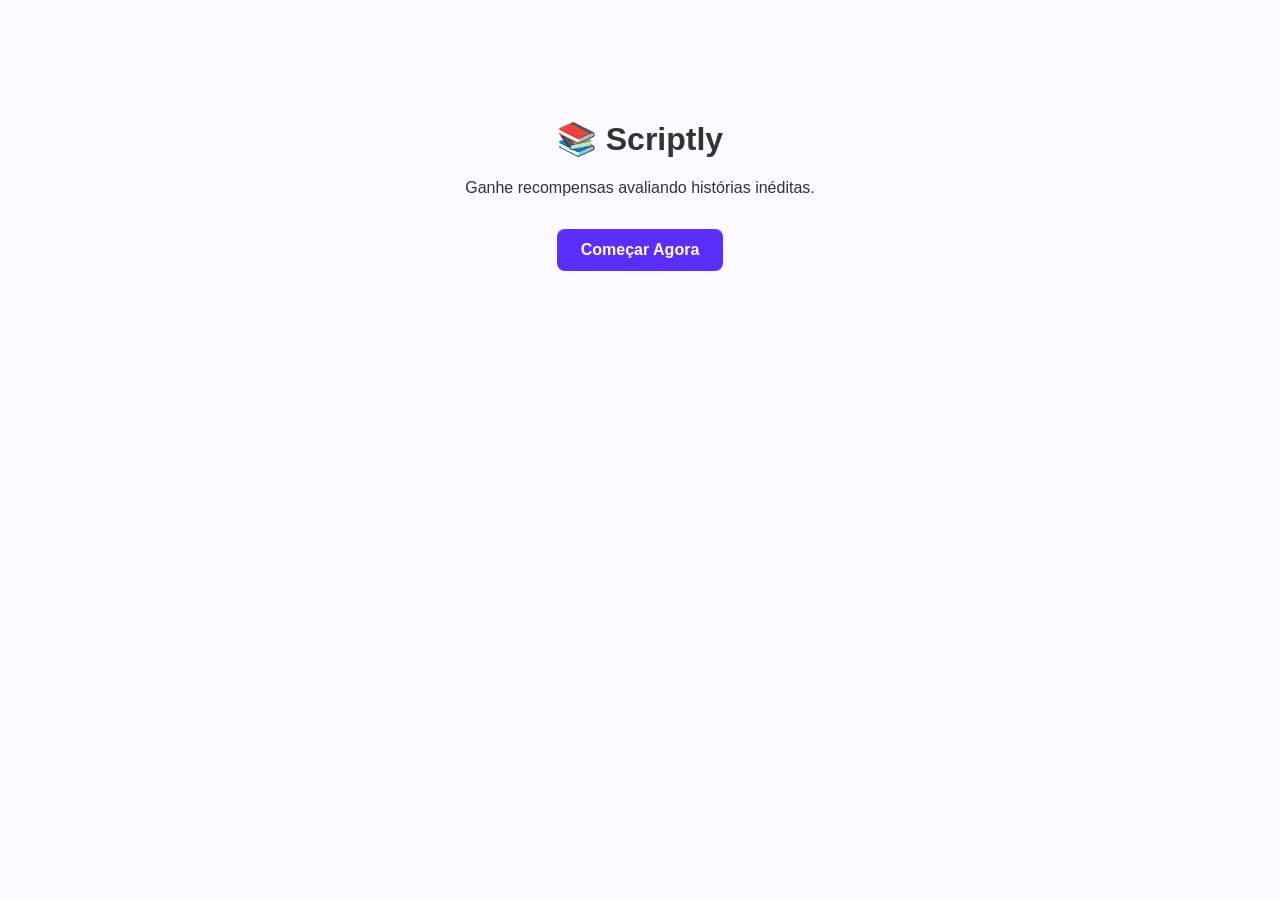
<file: index.html>
<!DOCTYPE html>
<html lang="pt-br">
<head>
  <meta charset="UTF-8" />
  <meta name="viewport" content="width=device-width, initial-scale=1.0"/>
  <title>BELLA LEITURA - Leitura que rende💸💸</title>
  <link rel="stylesheet" href="style.css"/>
</head>
<body>
  <header>
    <h1>📚 Scriptly</h1>
    <p>Ganhe recompensas avaliando histórias inéditas.</p>
    <a href="books.html" class="btn">Começar Agora</a>
  </header>
</body>
</html>
</file>
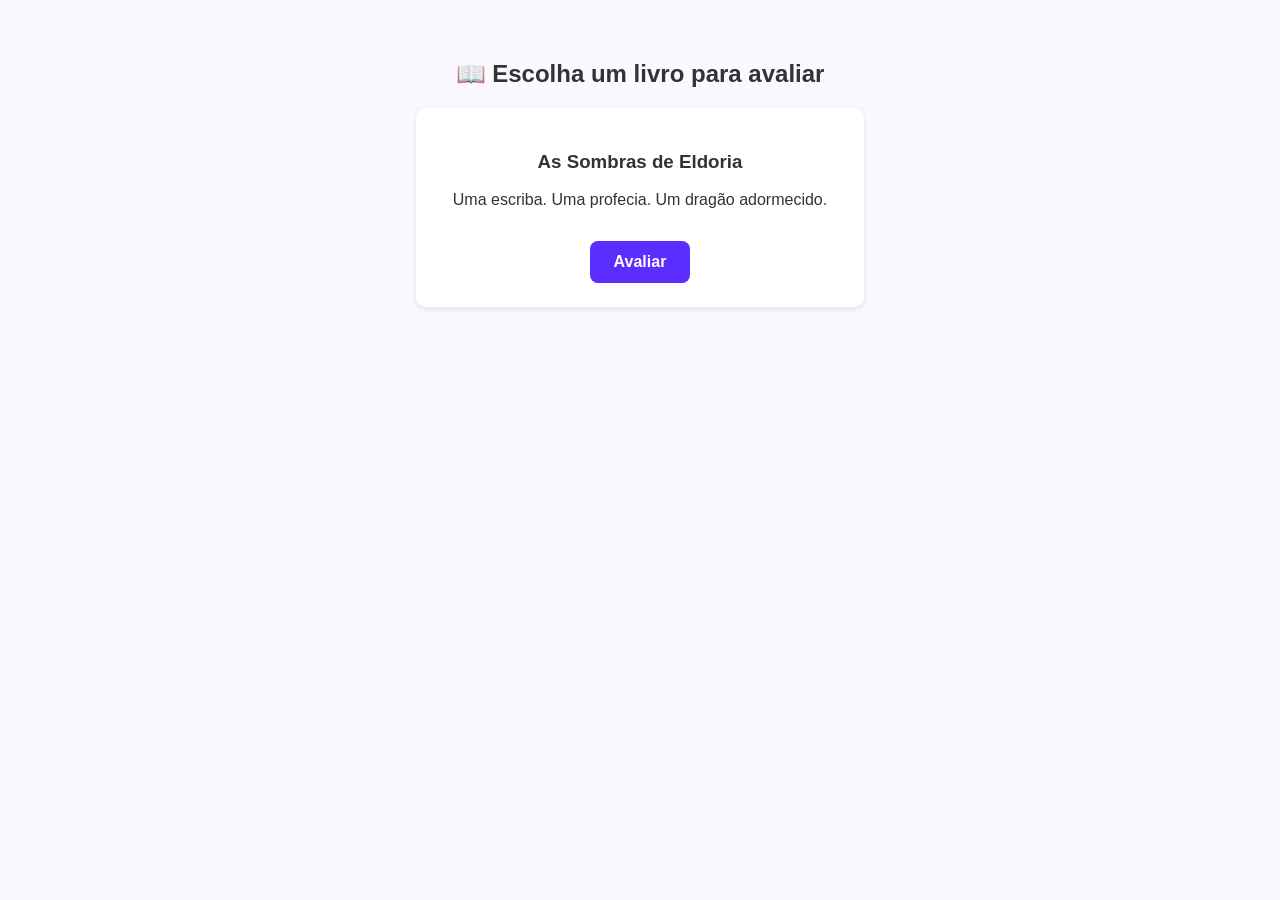
<file: books.html>
<!DOCTYPE html>
<html lang="pt-br">
<head>
  <meta charset="UTF-8" />
  <title>Livros Disponíveis - BELLA LEITURA💸</title>
  <link rel="stylesheet" href="style.css"/>
</head>
<body>
  <h2>📖 Escolha um livro para avaliar</h2>
  <div class="book-list">
    <div class="book-card">
      <h3>As Sombras de Eldoria</h3>
      <p>Uma escriba. Uma profecia. Um dragão adormecido.</p>
      <a href="evaluate.html?book=eldoria" class="btn">Avaliar</a>
    </div>
  </div>
</body>
</html>
</file>
<file: style.css>
body {
  font-family: Arial, sans-serif;
  background: #f9f9ff;
  color: #333;
  padding: 2rem;
  text-align: center;
}

header {
  margin-top: 5rem;
}

.btn {
  display: inline-block;
  padding: 0.75rem 1.5rem;
  margin-top: 1rem;
  background: #5b2eff;
  color: #fff;
  border: none;
  border-radius: 8px;
  text-decoration: none;
  font-weight: bold;
}

.book-card {
  background: #fff;
  padding: 1.5rem;
  margin: 1rem auto;
  max-width: 400px;
  border-radius: 10px;
  box-shadow: 0 2px 6px rgba(0,0,0,0.1);
}
</file>
